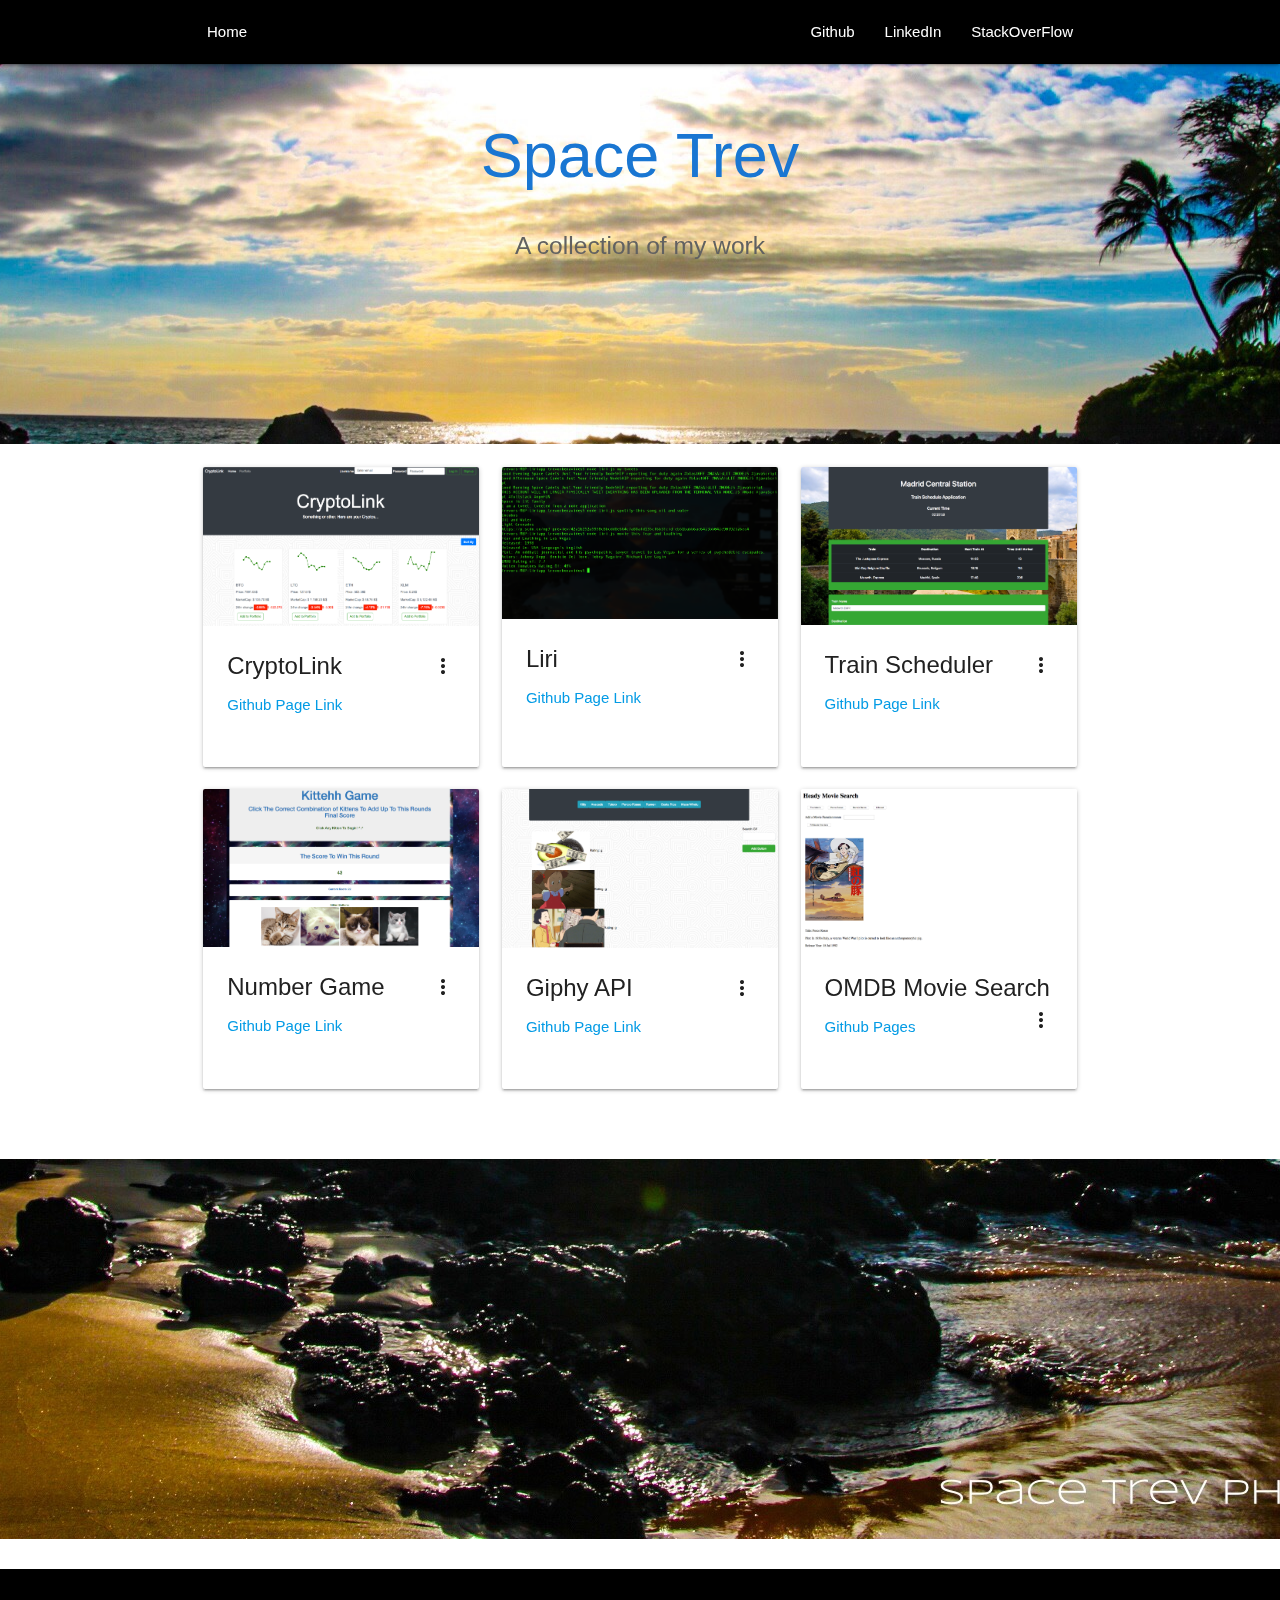
<file: appsPage/index.html>
<!DOCTYPE html>
<html lang="en">

<head>
  <meta http-equiv="Content-Type" content="text/html; charset=UTF-8" />
  <meta name="viewport" content="width=device-width, initial-scale=1" />
  <title>Trace Spev Dev</title>

  <!-- CSS  -->
  <link href="https://fonts.googleapis.com/icon?family=Material+Icons" rel="stylesheet">
  <link href="css/materialize.css" type="text/css" rel="stylesheet" media="screen,projection" />
  <link href="css/style.css" type="text/css" rel="stylesheet" media="screen,projection" />
</head>

<body>
  <nav class="black" role="navigation">
    <div class="nav-wrapper container">
      <ul class="left">
        <li>
          <a class="white-text" href="../index.html">Home</a>
        </li>
      </ul>
      <ul class="right hide-on-med-and-down">
        <li>
          <a class="white-text" target="_blank" href="https://github.com/SpaceTrev">Github</a>
        </li>
        <li>
          <a class="white-text" target="_blank" href="https://www.linkedin.com/in/trevor-benavides-3a854114a/">LinkedIn</a>
        </li>
        <li>
          <a class="white-text" target="_blank" href="https://stackoverflow.com/users/8773977/trevor-benavides?tab=profile">StackOverFlow</a>
        </li>
      </ul>
    </div>
  </nav>

  <div id="index-banner" class="parallax-container ">
    <div class="section no-pad-bot">
      <div class="container">
        <br>
        <br>
        <h1 class="header center blue-text text-darken-2">Space Trev</h1>
        <div class="row center">
          <h5 class="header grey-text text-darken-2 col s12">A collection of my work</h5>
        </div>
        <br>
        <br>

      </div>
    </div>
    <div class="parallax">
      <img src="background1.jpg" alt="Unsplashed background img 1">
    </div>
  </div>

  <div class="container">
    <div class="section">

      <!--   Icon Section   -->
      <div class="row">
        <div class="col s4 m4">
          <div class="card small">
            <div class="card-image waves-effect waves-block waves-light">
              <img class="activator" src="images/cryptolinkSS.png">
            </div>
            <div class="card-content">
              <span class="card-title activator grey-text text-darken-4">CryptoLink
                <i class="material-icons right">more_vert</i>
              </span>
              <p>
                <a href="https://spacetrev.github.io/cryptoBackup/">Github Page Link</a>
              </p>
            </div>
            <div class="card-reveal">
              <span class="card-title grey-text text-darken-4">CryptoLink
                <i class="material-icons right">close</i>
              </span>
              <p>A crypto currency tracking web application using many different JS libraries and frameworks</p>
            </div>
          </div>
        </div>

        <div class="col s4 m4">
          <div class="card small">
            <div class="card-image waves-effect waves-block waves-light">
              <img class="activator" src="images/liriSS.png">
            </div>
            <div class="card-content">
              <span class="card-title activator grey-text text-darken-4">Liri
                <i class="material-icons right">more_vert</i>
              </span>
              <p>
                <a href="https://github.com/SpaceTrev/liriNodeApp">Github Page Link</a>
              </p>
            </div>
            <div class="card-reveal">
              <span class="card-title grey-text text-darken-4">Liri
                <i class="material-icons right">close</i>
              </span>
              <p>A command line language interpretation application using node.js</p>
            </div>
          </div>
        </div>

        <div class="col s4 m4">
          <div class="card small">
            <div class="card-image waves-effect waves-block waves-light">
              <img class="activator" src="images/trainSchedSS.png">
            </div>
            <div class="card-content">
              <span class="card-title activator grey-text text-darken-4">Train Scheduler
                <i class="material-icons right">more_vert</i>
              </span>
              <p>
                <a href="https://spacetrev.github.io/trainHomework/">Github Page Link</a>
              </p>
            </div>
            <div class="card-reveal">
              <span class="card-title grey-text text-darken-4">Train Scheduler
                <i class="material-icons right">close</i>
              </span>
              <p>A train schedule application using firebase.io as the database</p>
            </div>
          </div>
        </div>

        <div class="row">
            <div class="col s4 m4">
                <div class="card small">
                  <div class="card-image waves-effect waves-block waves-light">
                    <img class="activator" src="images/kittehGameSS.png">
                  </div>
                  <div class="card-content">
                    <span class="card-title activator grey-text text-darken-4">Number Game
                      <i class="material-icons right">more_vert</i>
                    </span>
                    <p>
                      <a href="https://spacetrev.github.io/kittehGame/">Github Page Link</a>
                    </p>
                  </div>
                  <div class="card-reveal">
                    <span class="card-title grey-text text-darken-4">Number Game
                      <i class="material-icons right">close</i>
                    </span>
                    <p>Here is some more information about this product that is only revealed once clicked on.</p>
                  </div>
                </div>
              </div>

              <div class="col s4 m4">
                  <div class="card small">
                    <div class="card-image waves-effect waves-block waves-light">
                      <img class="activator" src="images/giphySS.png">
                    </div>
                    <div class="card-content">
                      <span class="card-title activator grey-text text-darken-4">Giphy API
                        <i class="material-icons right">more_vert</i>
                      </span>
                      <p>
                        <a href="https://spacetrev.github.io/giphy/">Github Page Link</a>
                      </p>
                    </div>
                    <div class="card-reveal">
                      <span class="card-title grey-text text-darken-4">Giphy API
                        <i class="material-icons right">close</i>
                      </span>
                      <p>Here is some more information about this product that is only revealed once clicked on.</p>
                    </div>
                  </div>
                </div>

                <div class="col s4 m4">
                    <div class="card small">
                      <div class="card-image waves-effect waves-block waves-light">
                        <img class="activator" src="images/movieSearchSS.png">
                      </div>
                      <div class="card-content">
                        <span class="card-title activator grey-text text-darken-4">OMDB Movie Search
                          <i class="material-icons right">more_vert</i>
                        </span>
                        <p>
                          <a href="https://spacetrev.github.io/movieApp/">Github Pages</a>
                        </p>
                      </div>
                      <div class="card-reveal">
                        <span class="card-title grey-text text-darken-4">OMDB Movie Search
                          <i class="material-icons right">close</i>
                        </span>
                        <p>Here is some more information about this product that is only revealed once clicked on.</p>
                      </div>
                    </div>
                  </div>

        </div>

      </div>
    </div>
  </div>

  <div class="parallax-container valign-wrapper">
    <div class="section no-pad-bot">
      <div class="container">
        <div class="row center">
        </div>
      </div>
    </div>
    <div class="parallax">
      <img src="background2.jpg" alt="Unsplashed background img 2">
    </div>
  </div>


  <div class="container">
    <div class="section">

    </div>
  </div>
  <footer class="page-footer black">
    <div class="container">
      <div class="row">
        <div class="col l6 s12">


        </div>
        <div class="col l3 s12">
        </div>
        <div class="col l3 s12">
        </div>
      </div>
    </div>
    <div class="footer-copyright black">
      <div class="container">
      </div>
    </div>
  </footer>
  <!--  Scripts-->
  <script src="https://code.jquery.com/jquery-2.1.1.min.js"></script>
  <script src="js/materialize.js"></script>
  <script src="js/init.js"></script>

</body>

</html>
</file>
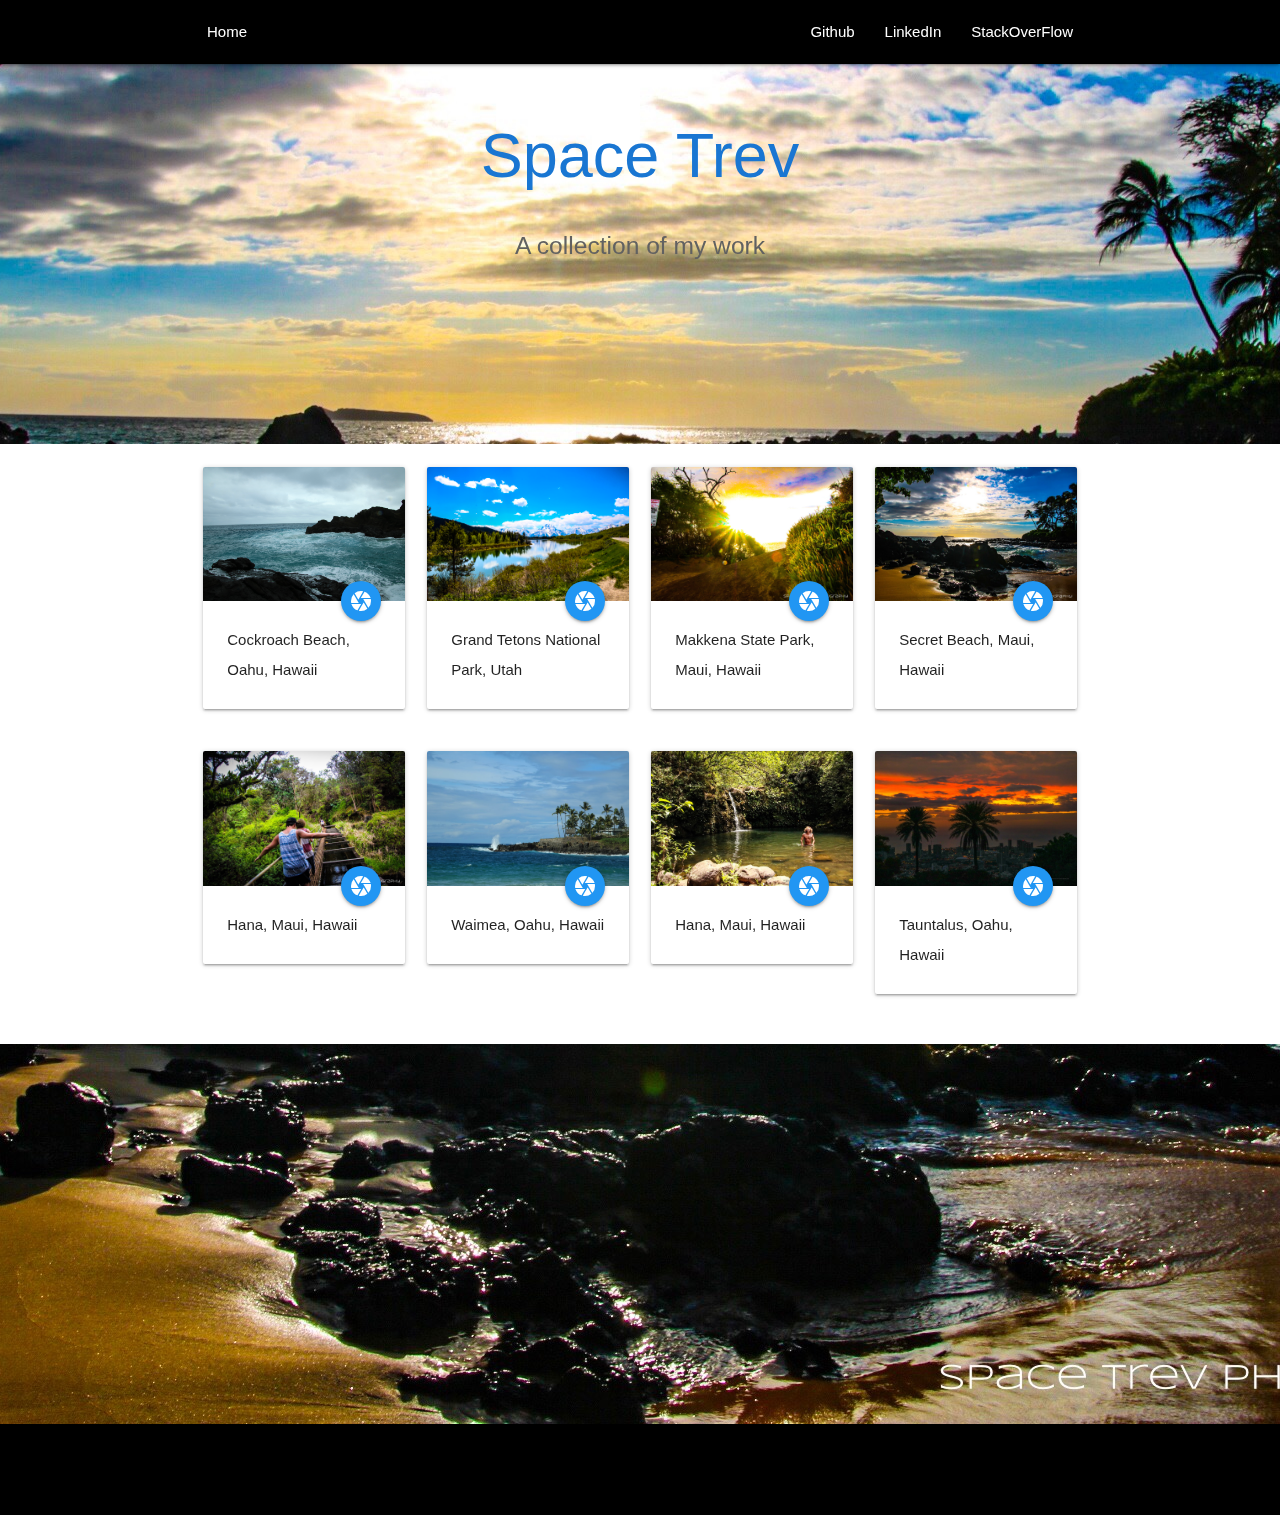
<file: photofolioPage/index.html>
<!DOCTYPE html>
<html lang="en">

<head>
  <meta http-equiv="Content-Type" content="text/html; charset=UTF-8" />
  <meta name="viewport" content="width=device-width, initial-scale=1" />
  <title>Trace Spev Dev</title>

  <!-- CSS  -->
  <link href="https://fonts.googleapis.com/icon?family=Material+Icons" rel="stylesheet">
  <link href="css/materialize.css" type="text/css" rel="stylesheet" media="screen,projection" />
  <link href="css/style.css" type="text/css" rel="stylesheet" media="screen,projection" />
</head>

<body>
  <nav class="black" role="navigation">
    <div class="nav-wrapper container">
        <ul class="left">
            <li>
              <a class="white-text" href="../index.html">Home</a>
            </li>
          </ul>
      <ul class="right hide-on-med-and-down">
        <li>
          <a class="white-text" target="_blank" href="https://github.com/SpaceTrev">Github</a>
        </li>
        <li>
          <a class="white-text" target="_blank" href="https://www.linkedin.com/in/trevor-benavides-3a854114a/">LinkedIn</a>
        </li>
        <li>
          <a class="white-text" target="_blank" href="https://stackoverflow.com/users/8773977/trevor-benavides?tab=profile">StackOverFlow</a>
        </li>
      </ul>
    </div>
  </nav>

  <div id="index-banner" class="parallax-container ">
    <div class="section no-pad-bot">
      <div class="container">
        <br>
        <br>
        <h1 class="header center blue-text text-darken-2">Space Trev</h1>
        <div class="row center">
          <h5 class="header grey-text text-darken-2 col s12">A collection of my work</h5>
        </div>
        <br>
        <br>

      </div>
    </div>
    <div class="parallax">
      <img src="background1.jpg" alt="Unsplashed background img 1">
    </div>
  </div>

  <div class="container">
    <div class="section">

        <div class="row">
            <div class="col s3 m3">
              <div class="card">
                <div class="card-image">
                  <img src="images/sadboioahu.jpg">
                  <a class="btn-floating halfway-fab waves-effect waves-light blue"><i class="material-icons">camera</i></a>
                </div>
                <div class="card-content">
                  <p>Cockroach Beach, Oahu, Hawaii</p>
                </div>
              </div>
            </div>
            
            <div class="col s3 m3">
                <div class="card">
                  <div class="card-image">
                    <img src="images/teton.jpg">
                    <a class="btn-floating halfway-fab waves-effect waves-light blue"><i class="material-icons">camera</i></a>
                  </div>
                  <div class="card-content">
                    <p>Grand Tetons National Park, Utah</p>
                  </div>
                </div>
              </div>

              <div class="col s3 m3">
                  <div class="card">
                    <div class="card-image">
                      <img src="images/bigbeach2lilbeach.jpg">
                      <a class="btn-floating halfway-fab waves-effect waves-light blue"><i class="material-icons">camera</i></a>
                    </div>
                    <div class="card-content">
                      <p>Makkena State Park, Maui, Hawaii</p>
                    </div>
                  </div>
                </div>

                <div class="col s3 m3">
                    <div class="card">
                      <div class="card-image">
                        <img src="images/mauilife.jpg">
                        <a class="btn-floating halfway-fab waves-effect waves-light blue"><i class="material-icons">camera</i></a>
                      </div>
                      <div class="card-content">
                        <p>Secret Beach, Maui, Hawaii</p>
                      </div>
                    </div>
                  </div>
         
            </div>

            <div class="row">
                <div class="col s3 m3">
                  <div class="card">
                    <div class="card-image">
                      <img src="images/bridge2terra.jpg">
                      <a class="btn-floating halfway-fab waves-effect waves-light blue"><i class="material-icons">camera</i></a>
                    </div>
                    <div class="card-content">
                      <p>Hana, Maui, Hawaii</p>
                    </div>
                  </div>
                </div>
                
                <div class="col s3 m3">
                    <div class="card">
                      <div class="card-image">
                        <img src="images/waterwall.jpg">
                        <a class="btn-floating halfway-fab waves-effect waves-light blue"><i class="material-icons">camera</i></a>
                      </div>
                      <div class="card-content">
                        <p>Waimea, Oahu, Hawaii</p>
                      </div>
                    </div>
                  </div>

                <div class="col s3 m3">
                    <div class="card">
                      <div class="card-image">
                        <img src="images/mauiboys.jpg">
                        <a class="btn-floating halfway-fab waves-effect waves-light blue"><i class="material-icons">camera</i></a>
                      </div>
                      <div class="card-content">
                        <p>Hana, Maui, Hawaii</p>
                      </div>
                    </div>
                  </div>
    
                  <div class="col s3 m3">
                      <div class="card">
                        <div class="card-image">
                          <img src="images/tantalus.jpg">
                          <a class="btn-floating halfway-fab waves-effect waves-light blue"><i class="material-icons">camera</i></a>
                        </div>
                        <div class="card-content">
                          <p>Tauntalus, Oahu, Hawaii</p>
                        </div>
                      </div>
                    </div>
    
             
                </div>

          

    </div>
  </div>

  <div class="parallax-container valign-wrapper">
    <div class="section no-pad-bot">
      <div class="container">
        <div class="row center">
        </div>
      </div>
    </div>
    <div class="parallax">
      <img src="background2.jpg" alt="Unsplashed background img 2">
    </div>
  </div>


 
  <footer class="page-footer black">
    <div class="container">
      <div class="row">
        <div class="col l6 s12">


        </div>
        <div class="col l3 s12">
        </div>
        <div class="col l3 s12">
        </div>
      </div>
    </div>
    <div class="footer-copyright black">
      <div class="container">
      </div>
    </div>
  </footer>
  <!--  Scripts-->
  <script src="https://code.jquery.com/jquery-2.1.1.min.js"></script>
  <script src="js/materialize.js"></script>
  <script src="js/init.js"></script>

</body>

</html>
</file>
<file: appsPage/css/style.css>
/* Custom Stylesheet */
/**
 * Use this file to override Materialize files so you can update
 * the core Materialize files in the future
 *
 * Made By MaterializeCSS.com
 */

nav ul a,
nav .brand-logo {
  color: #444;
}

p {
  line-height: 2rem;
}



.parallax-container {
  min-height: 380px;
  line-height: 0;
  height: auto;
  color: rgba(255,255,255,.9);
}
  .parallax-container .section {
    width: 100%;
  }

@media only screen and (max-width : 992px) {
  .parallax-container .section {
    position: absolute;
    top: 40%;
  }
  #index-banner .section {
    top: 10%;
  }
}

@media only screen and (max-width : 600px) {
  #index-banner .section {
    top: 0;
  }
}

.icon-block {
  padding: 0 15px;
}
.icon-block .material-icons {
  font-size: inherit;
}

footer.page-footer {
  margin: 0;
}
/* icon prefix focus color */
.input-field .prefix.active {
  color: blue;
}
 /* label color */
 .input-field label {
  color: #000;
}
/* label focus color */
.input-field input[type=text]:focus + label {
  color: #000;
}
/* label underline focus color */
.input-field input[type=text]:focus {
  border-bottom: 1px solid blue;
  box-shadow: 0 1px 0 0 blue;
}
  /* valid color */
  .input-field input[type=text].valid {
    border-bottom: 1px solid #000;
    box-shadow: 0 1px 0 0 #000;
  }
  /* invalid color */
  .input-field input[type=text].invalid {
    border-bottom: 1px solid #000;
    box-shadow: 0 1px 0 0 #000;
  }
 /* label focus color */
 .input-field input[type=text]:focus + label {
  color: #000;
}
/* label focus color */
.input-field input:focus + label {
  color: blue !important;
}
/* label underline focus color */
.row .input-field input:focus {
  border-bottom: 1px solid blue !important;
  box-shadow: 0 1px 0 0 blue !important
}
</file>
<file: photofolioPage/css/style.css>
/* Custom Stylesheet */
/**
 * Use this file to override Materialize files so you can update
 * the core Materialize files in the future
 *
 * Made By MaterializeCSS.com
 */

nav ul a,
nav .brand-logo {
  color: #444;
}

p {
  line-height: 2rem;
}



.parallax-container {
  min-height: 380px;
  line-height: 0;
  height: auto;
  color: rgba(255,255,255,.9);
}
  .parallax-container .section {
    width: 100%;
  }

@media only screen and (max-width : 992px) {
  .parallax-container .section {
    position: absolute;
    top: 40%;
  }
  #index-banner .section {
    top: 10%;
  }
}

@media only screen and (max-width : 600px) {
  #index-banner .section {
    top: 0;
  }
}

.icon-block {
  padding: 0 15px;
}
.icon-block .material-icons {
  font-size: inherit;
}

footer.page-footer {
  margin: 0;
}
/* icon prefix focus color */
.input-field .prefix.active {
  color: blue;
}
 /* label color */
 .input-field label {
  color: #000;
}
/* label focus color */
.input-field input[type=text]:focus + label {
  color: #000;
}
/* label underline focus color */
.input-field input[type=text]:focus {
  border-bottom: 1px solid blue;
  box-shadow: 0 1px 0 0 blue;
}
  /* valid color */
  .input-field input[type=text].valid {
    border-bottom: 1px solid #000;
    box-shadow: 0 1px 0 0 #000;
  }
  /* invalid color */
  .input-field input[type=text].invalid {
    border-bottom: 1px solid #000;
    box-shadow: 0 1px 0 0 #000;
  }
 /* label focus color */
 .input-field input[type=text]:focus + label {
  color: #000;
}
/* label focus color */
.input-field input:focus + label {
  color: blue !important;
}
/* label underline focus color */
.row .input-field input:focus {
  border-bottom: 1px solid blue !important;
  box-shadow: 0 1px 0 0 blue !important
}
</file>
